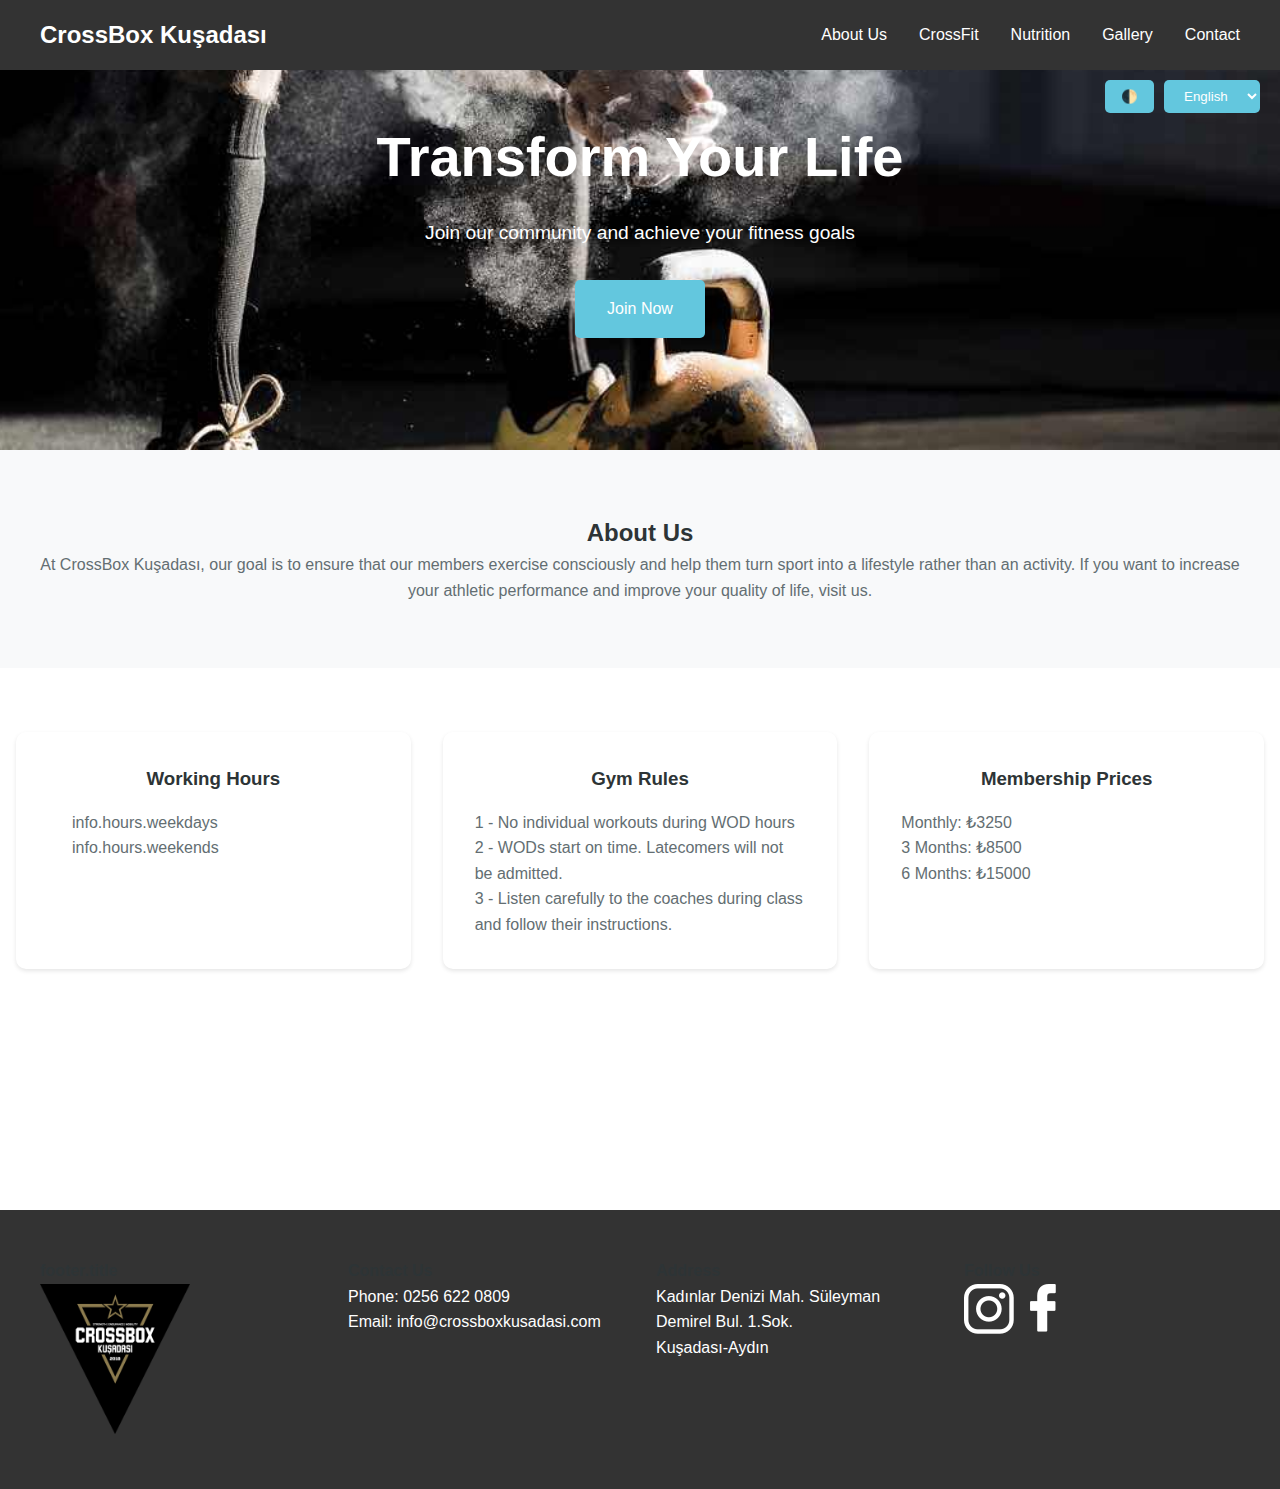
<file: index.html>
<!-- index.html -->
<!DOCTYPE html>
<html lang="en">
<head>
    <meta charset="UTF-8">
    <meta name="viewport" content="width=device-width, initial-scale=1.0">
    <title>FitLife Gym</title>
    <link rel="stylesheet" href="styles.css">
</head>
<body>
    <!-- Theme and Language Controls -->
    <div class="controls">
        <button class="theme-toggle" onclick="toggleTheme()">🌓</button>
        <select class="lang-select" onchange="changeLanguage(this.value)">
            <option value="en">English</option>
            <option value="tr">Türkçe</option>
        </select>
    </div>

    <!-- Navigation -->
    <nav class="navbar">
        <div class="nav-container">
            <a href="#" class="logo" data-i18n="nav.logo">FitLife Gym</a>
            <div class="menu-btn">☰</div>
            <ul class="nav-links">
                <li><a href="#about" data-i18n="nav.about">About Us</a></li>
                <li><a href="#crossfit" data-i18n="nav.crossfit">CrossFit</a></li>
                <li><a href="#nutrition" data-i18n="nav.nutrition">Nutrition</a></li>
                <li><a href="#gallery" data-i18n="nav.gallery">Gallery</a></li>
                <li><a href="#contact" data-i18n="nav.contact">Contact</a></li>
            </ul>
        </div>
    </nav>

    <!-- Hero Section -->
    <section class="hero">
        <div class="hero-content">
            <h1 data-i18n="hero.title">Transform Your Life</h1>
            <p data-i18n="hero.subtitle">Join our community and achieve your fitness goals</p>
            <a href="#" class="cta-btn" data-i18n="hero.cta">Join Now</a>
        </div>
    </section>

    <!-- About Section -->
    <section class="about" id="about">
        <div class="about-content">
            <h2 data-i18n="about.title">About Us</h2>
            <p data-i18n="about.description">FitLife Gym is dedicated to helping you achieve your fitness goals through state-of-the-art equipment, expert guidance, and a supportive community.</p>
        </div>
    </section>

    <!-- Info Grid -->
    <section class="info-grid">
        <div class="info-card">
            <h3 data-i18n="info.hours.title">Working Hours</h3>
            <p>
                <span data-i18n="info.hours.weekdays">Mon-Fri: 6:00 AM - 10:00 PM</span><br>
                <span data-i18n="info.hours.weekends">Sat-Sun: 8:00 AM - 8:00 PM</span>
            </p>
        </div>
        <div class="info-card">
            <h3 data-i18n="info.rules.title">Gym Rules</h3>
            <p>
                <span data-i18n="info.rules.rule1">Respect equipment and others</span><br>
                <span data-i18n="info.rules.rule2">Clean after use</span><br>
                <span data-i18n="info.rules.rule3">Bring proper attire</span>
            </p>
        </div>
        <div class="info-card">
            <h3 data-i18n="info.prices.title">Membership Prices</h3>
            <p>
                <span data-i18n="info.prices.monthly">Monthly: $49</span><br>
                <span data-i18n="info.prices.quarterly">Quarterly: $129</span><br>
                <span data-i18n="info.prices.yearly">Yearly: $449</span>
            </p>
        </div>
    </section>

    <section>
        <div class="google-maps">
            <iframe src="https://www.google.com/maps/embed?pb=!1m18!1m12!1m3!1d3150.935390097409!2d27.2585254!3d37.838398399999996!2m3!1f0!2f0!3f0!3m2!1i1024!2i768!4f13.1!3m3!1m2!1s0x14bea9ced3e2946d%3A0x61a53a939a13509!2zQ3Jvc3NCb3ggS3XFn2FkYXPEsQ!5e0!3m2!1sen!2str!4v1740201741754!5m2!1sen!2str" width=100% height=100% style="border:0;" allowfullscreen="" loading="lazy" referrerpolicy="no-referrer-when-downgrade"></iframe>
        </div>
    </section>


    <!-- Footer -->
    <footer>
        <div class="footer-content">
            <div class="footer-section" id="footer-logo">
                <h4 data-i18n="footer.title"></h4>
                <img src="/assets/smallLogo.png" alt="Logo">
            </div>
            <div class="footer-section">
                <h4 data-i18n="footer.contact.title"></h4>
                <p data-i18n="footer.contact.phone"></p>
                <p data-i18n="footer.contact.email"></p>
            </div>
            <div class="footer-section">
                <h4 data-i18n="footer.address.title"></h4>
                <p data-i18n="footer.address.line1"></p>
                <p data-i18n="footer.address.line2"></p>
            </div>
            <div class="footer-section">
                <h4 data-i18n="footer.social.title"></h4>
                <div class="social-links">
                    <a href="https://www.instagram.com/crossboxkusadasi" target="_blank"><img src="assets/footer-sm-instagram.png"></a>
                    <a href="https://www.facebook.com/crossboxkusadasi/" target="_blank"><img src="assets/footer-sm-facebook.png" alt=""></a>
                </div>
            </div>
        </div>
    </footer>

    <script src="translations.js"></script>
    <script src="script.js"></script>
</body>
</html>
</file>
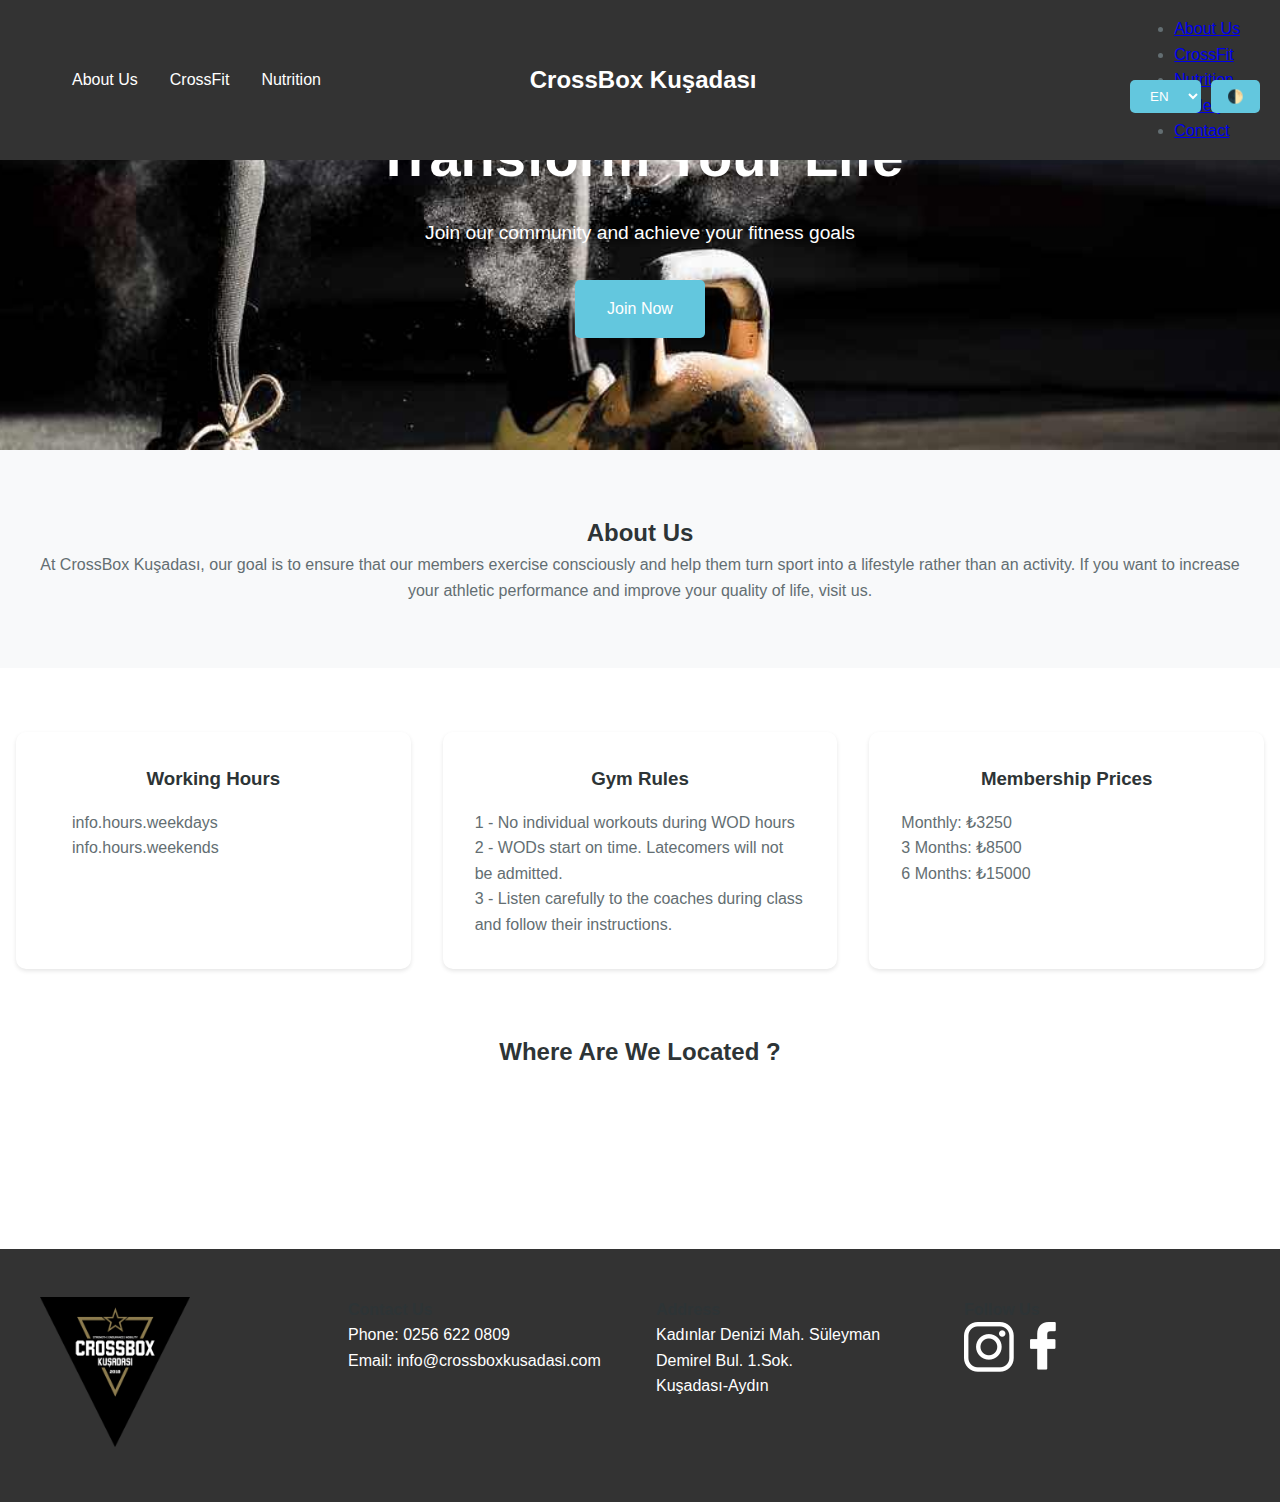
<file: index copy.html>
<!-- index.html -->
<!DOCTYPE html>
<html lang="en">
<head>
    <meta charset="UTF-8">
    <meta name="viewport" content="width=device-width, initial-scale=1.0">
    <title>CrossBox Kuşadası</title>
    <link rel="stylesheet" href="styles.css">
</head>
<body>
    <!-- Theme and Language Controls -->
    <div class="controls">
        <button class="theme-toggle" onclick="toggleTheme()">🌓</button>
        <select class="lang-select" onchange="changeLanguage(this.value)">
            <option value="en">English</option>
            <option value="tr">Türkçe</option>
        </select>
    </div>

    <nav class="navbar">
        <div class="nav-container">
            <!-- Left Side Links -->
            <ul class="nav-links left-links">
                <li><a href="#about" data-i18n="nav.about">About Us</a></li>
                <li><a href="#crossfit" data-i18n="nav.crossfit">CrossFit</a></li>
                <li><a href="#nutrition" data-i18n="nav.nutrition">Nutrition</a></li>
            </ul>

            <!-- Center Logo -->
            <a href="#" class="logo" data-i18n="nav.logo">FitLife Gym</a>

            <!-- Right Side Controls -->
            <div class="right-controls">
                <div class="controls">
                    <select class="lang-select" onchange="changeLanguage(this.value)">
                        <option value="en">EN</option>
                        <option value="tr">TR</option>
                    </select>
                    <button class="theme-toggle" onclick="toggleTheme()">🌓</button>
                </div>
                <div class="menu-btn">☰</div>
            </div>

            <!-- Mobile Menu (hidden by default) -->
            <ul class="mobile-nav">
                <li><a href="#about" data-i18n="nav.about">About Us</a></li>
                <li><a href="#crossfit" data-i18n="nav.crossfit">CrossFit</a></li>
                <li><a href="#nutrition" data-i18n="nav.nutrition">Nutrition</a></li>
                <li><a href="#gallery" data-i18n="nav.gallery">Gallery</a></li>
                <li><a href="#contact" data-i18n="nav.contact">Contact</a></li>
            </ul>
        </div>
    </nav>


    <!-- Hero Section -->
    <section class="hero">
        <div class="hero-content">
            <h1 data-i18n="hero.title">Transform Your Life</h1>
            <p data-i18n="hero.subtitle">Join our community and achieve your fitness goals</p>
            <a href="#" class="cta-btn" data-i18n="hero.cta">Join Now</a>
        </div>
    </section>

    <!-- About Section -->
    <section class="about" id="about">
        <div class="about-content">
            <h2 data-i18n="about.title">About Us</h2>
            <p data-i18n="about.description"></p>
        </div>
    </section>

    <!-- Info Grid -->
    <section class="info-grid">
        <div class="info-card">
            <h3 data-i18n="info.hours.title">Working Hours</h3>
            <p>
                <span data-i18n="info.hours.weekdays">Mon-Fri: 6:00 AM - 10:00 PM</span><br>
                <span data-i18n="info.hours.weekends">Sat-Sun: 8:00 AM - 8:00 PM</span>
            </p>
        </div>
        <div class="info-card">
            <h3 data-i18n="info.rules.title">Gym Rules</h3>
            <p>
                <span data-i18n="info.rules.rule1">Respect equipment and others</span><br>
                <span data-i18n="info.rules.rule2">Clean after use</span><br>
                <span data-i18n="info.rules.rule3">Bring proper attire</span>
            </p>
        </div>
        <div class="info-card">
            <h3 data-i18n="info.prices.title">Membership Prices</h3>
            <p>
                <span data-i18n="info.prices.monthly">Monthly: $49</span><br>
                <span data-i18n="info.prices.quarterly">Quarterly: $129</span><br>
                <span data-i18n="info.prices.yearly">Yearly: $449</span>
            </p>
        </div>
    </section>

    <section class="google-maps">
        <h2 data-i18n="info.location"></h2>
        <div class="google-maps">
            <iframe src="https://www.google.com/maps/embed?pb=!1m18!1m12!1m3!1d3150.935390097409!2d27.2585254!3d37.838398399999996!2m3!1f0!2f0!3f0!3m2!1i1024!2i768!4f13.1!3m3!1m2!1s0x14bea9ced3e2946d%3A0x61a53a939a13509!2zQ3Jvc3NCb3ggS3XFn2FkYXPEsQ!5e0!3m2!1sen!2str!4v1740201741754!5m2!1sen!2str" width=100% height=100% style="border:0;" allowfullscreen="" loading="lazy" referrerpolicy="no-referrer-when-downgrade"></iframe>
        </div>
    </section>


    <!-- Footer -->
    <footer>
        <div class="footer-content">
            <div class="footer-section" id="footer-logo">
                <img src="/assets/smallLogo.png" alt="Logo">
            </div>
            <div class="footer-section">
                <h4 data-i18n="footer.contact.title"></h4>
                <p data-i18n="footer.contact.phone"></p>
                <p data-i18n="footer.contact.email"></p>
            </div>
            <div class="footer-section">
                <h4 data-i18n="footer.address.title"></h4>
                <p data-i18n="footer.address.line1"></p>
                <p data-i18n="footer.address.line2"></p>
            </div>
            <div class="footer-section">
                <h4 data-i18n="footer.social.title"></h4>
                <div class="social-links">
                    <a href="https://www.instagram.com/crossboxkusadasi" target="_blank"><img src="assets/footer-sm-instagram.png"></a>
                    <a href="https://www.facebook.com/crossboxkusadasi/" target="_blank"><img src="assets/footer-sm-facebook.png" alt=""></a>
                </div>
            </div>
        </div>
    </footer>

    <script src="translations.js"></script>
    <script src="script.js"></script>
</body>
</html>
</file>
<file: styles.css>
:root {
    /* Light theme variables */
    --bg-primary: #ffffff;
    --bg-secondary: #f8f9fa;
    --text-header: #2d3436;
    --text-body: #636e72;
    --nav-bg: #333;
    --nav-text: #fff;
    --card-bg: #ffffff;
    --accent-color: #63c7de;
}

[data-theme="dark"] {
    /* Dark theme variables */
    --bg-primary: #1a1a1a;
    --bg-secondary: #2d2d2d;
    --text-header: #ffffff;
    --text-body: #b2bec3;
    --nav-bg: #8e7c4f;
    --nav-text: #0d0d0d;
    --card-bg: #333333;
    --accent-color: #2596be;
}

* {
    margin: 0;
    padding: 0;
    box-sizing: border-box;
}

body {
    font-family: 'Arial', sans-serif;
    line-height: 1.6;
    background: var(--bg-primary);
    color: var(--text-body);
    transition: background-color 0.3s, color 0.3s;
}

h1, h2, h3, h4, h5, h6 {
    color: var(--text-header);
}

/* Controls */
.controls {
    position: fixed;
    top: 80px;
    right: 20px;
    z-index: 1000;
    display: flex;
    gap: 10px;
}

.theme-toggle, .lang-select {
    padding: 8px 16px;
    border: none;
    border-radius: 5px;
    cursor: pointer;
    background: var(--accent-color);
    color: white;
}

/* Navigation */
.navbar {
    position: fixed;
    top: 0;
    width: 100%;
    background: var(--nav-bg);
    padding: 1rem;
    z-index: 1000;
}

.nav-container {
    max-width: 1200px;
    margin: 0 auto;
    display: flex;
    justify-content: space-between;
    align-items: center;
}

.logo {
    color: var(--nav-text);
    font-size: 1.5rem;
    font-weight: bold;
    text-decoration: none;
}

.nav-links {
    display: flex;
    list-style: none;
}

.nav-links li {
    margin-left: 2rem;
}

.nav-links a {
    color: var(--nav-text);
    text-decoration: none;
    transition: color 0.3s;
}

.nav-links a:hover {
    color: var(--accent-color);
}

.menu-btn {
    display: none;
    color: var(--nav-text);
    font-size: 1.5rem;
    cursor: pointer;
}

/* Hero Section */
.hero {
    height: 50vh;
    background: url(assets/crossfit-kusadasi-01.jpg) center/cover no-repeat;
    display: flex;
    align-items: center;
    justify-content: center;
    text-align: center;
    color: #fff;
    padding: 0 1rem;
}

.hero-content h1 {
    font-size: 3.5rem;
    margin-bottom: 1rem;
    color: #fff;
}

.hero-content p {
    font-size: 1.2rem;
    margin-bottom: 2rem;
    color: #fff;
}

.cta-btn {
    display: inline-block;
    padding: 1rem 2rem;
    background: var(--accent-color);
    color: #fff;
    text-decoration: none;
    border-radius: 5px;
    transition: background 0.3s;
}

.cta-btn:hover {
    filter: brightness(1.1);
}


/* Info Grid */
.info-grid {
    background-color: var(--bg-primary);
    display: grid;
    grid-template-columns: repeat(3, 1fr);
    gap: 2rem;
    padding: 4rem 1rem;
    max-width: 100%;
    margin: 0 auto;
}

.info-card {
    background: var(--card-bg);
    padding: 2rem;
    border-radius: 10px;

    box-shadow: 0 2px 4px rgba(0,0,0,0.1);
}
.info-card h3{
    justify-self: center;
    margin-bottom: 1rem;
}
.info-card h4 {
    margin-top: 15px;
    margin-bottom: 8px;
    font-weight: bolder;
}

/* .info-card span {
    display: block;
    margin-bottom: 0.2rem;
} */

.info-card span[data-i18n^="info.hours."] {
    padding-left: 1.5rem;
}
/* About Section */
.about {
    padding: 4rem 1rem;
    background: var(--bg-secondary);
}

.about-content {
    max-width: 1200px;
    margin: 0 auto;
    text-align: center;
}
section h2{
    justify-self: center;
}

/* Google Maps */
.google-maps iframe{
    width: 80%;
    margin-right: 10%;
    margin-left: 10%;
    margin-top: 0.5%;
    margin-bottom: 1%;
}
/* Footer */
footer {
    background: var(--nav-bg);
    color: var(--nav-text);
    padding: 3rem 1rem;
    font-size: 1rem;
}
#footer-logo img{
    width: 150px;
    height: 150px;
}
.footer-content {
    max-width: 1200px;
    margin: 0 auto;
    display: grid;
    grid-template-columns: repeat(4, 1fr);
    gap: 2rem;
}
.social-links {
    display: flex;
    gap: 1rem;
}

/* Responsive Design */
@media (max-width: 768px) {
    .nav-links {
        display: none;
        position: absolute;
        top: 100%;
        left: 0;
        width: 100%;
        background: var(--nav-bg);
        padding: 1rem;
        flex-direction: column;
        align-items: center;
    }

    .nav-links.active {
        display: flex;
    }

    .nav-links li {
        margin: 1rem 0;
    }

    .menu-btn {
        display: block;
    }

    .info-grid {
        grid-template-columns: 1fr;
    }

    .footer-content {
        grid-template-columns: 1fr;
        text-align: center;
    }

    .hero-content h1 {
        font-size: 2.5rem;
    }

    .controls {
        flex-direction: column;
    }
    .social-links {
        justify-content: center;
    }
}
</file>
